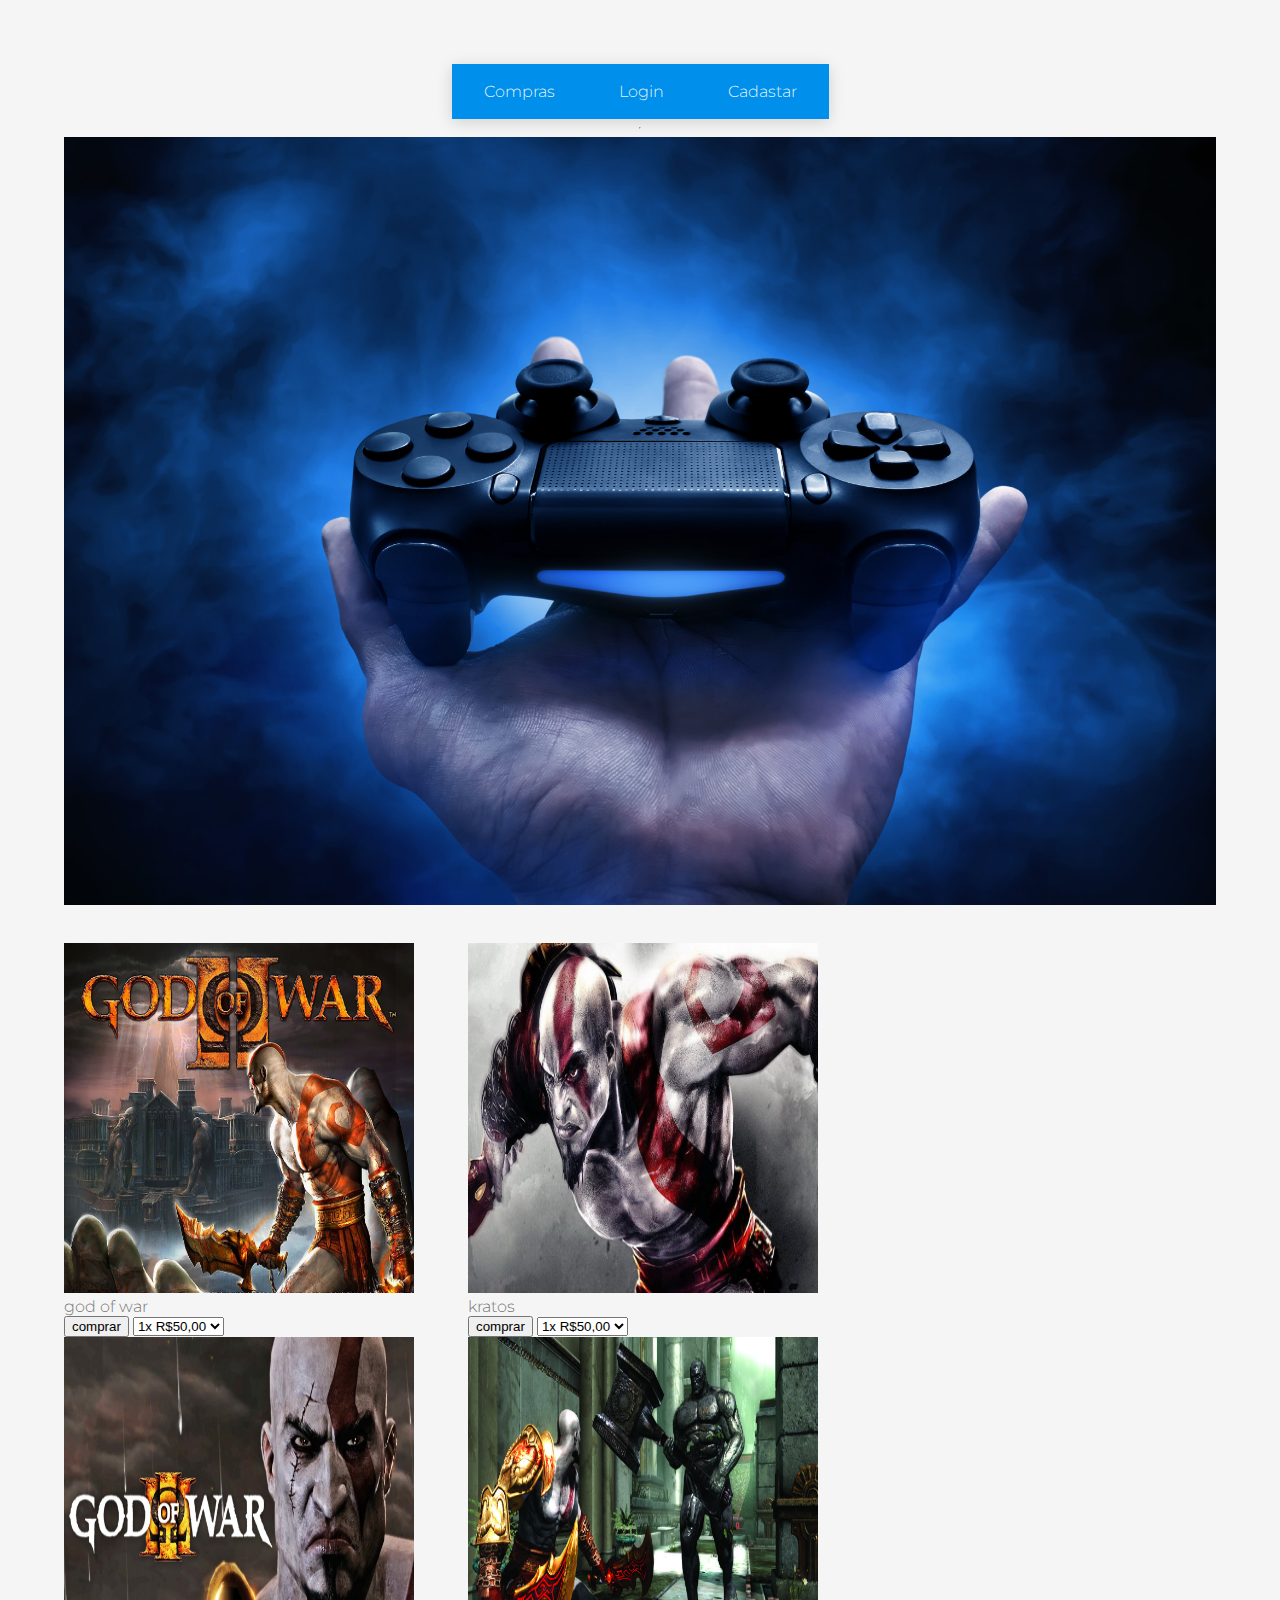
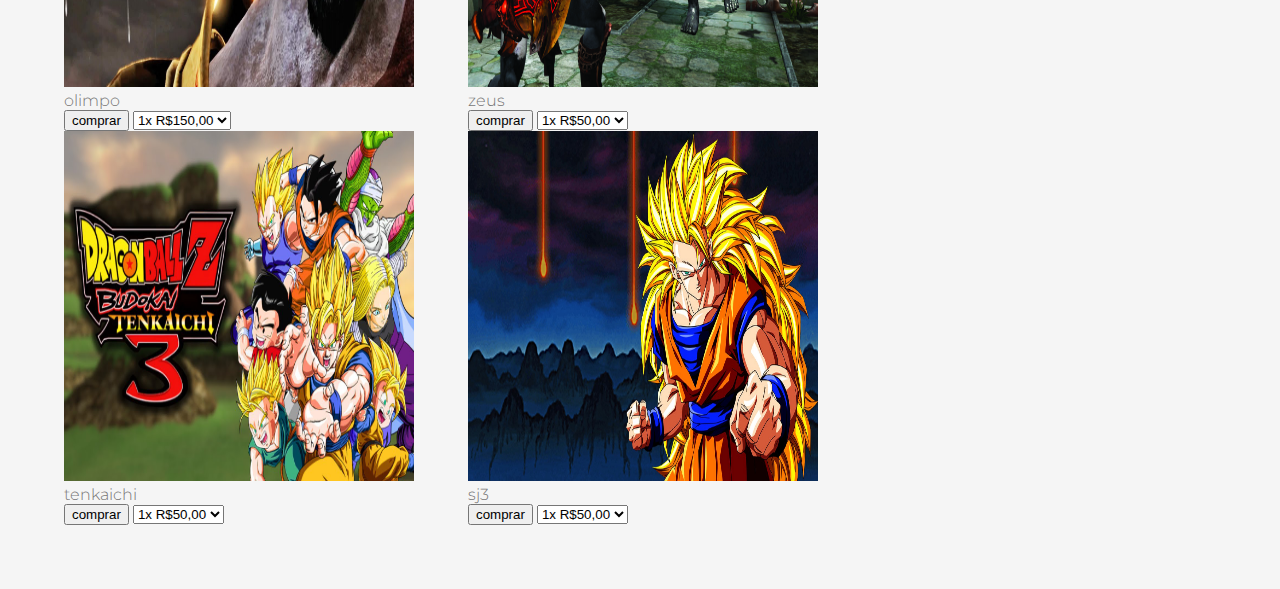
<file: index.html>
<!DOCTYPE html>
<html>
<head>
	<title>Miguel GAMES</title>
	<link rel="stylesheet" type="text/css" href="estilo.css">
	<link rel="icon" type="logo.png" href="logo.png">
</head>
<body>
	<nav class="nav">
	<ul>
		<li><a href="#compras">Compras</a>
		<li><a href="login.html">Login</a>
		<li><a href="cadastrar.html">Cadastar</a>
		</li>
	</li>
</li>
	</ul>
</nav>
	<hr>
	<img src="imagen.jpg">
	<br>
	<br>

	<div id="compras">

	<div class="box">
	<img src="god of war.jpg" width="350" height="350" />
	<br>
	<span>god of war</span>
	<br>
	<button>comprar</button>
	<select>
		<option>1x R$50,00</option>
		<option>2x R$25,00</option>
	</select>
</div>

<div class="box">
	<img src="kratos.jpg" width="350" height="350" />
	<br>
	<span>kratos</span>
	<br>
	<button>comprar</button>
	<select>
		<option>1x R$50,00</option>
		<option>2x R$25,00</option>
	</select>
</div>

<div class="box">
	<img src="olimpo.jpg" width="350" height="350" />
	<br>
	<span>olimpo</span>
	<br>
	<button>comprar</button>
	<select>
		<option>1x R$150,00</option>
		<option>2x R$75,00</option>
	</select>
</div>

<div class="box">
    <img src="zeus.jpg" width="350" height="350"/>
    <br>
    <span>zeus</span>
    <br>
    <button>comprar</button>
    <select>
		<option>1x R$50,00</option>
		<option>2x R$25,00</option>
	</select>
 </div>

 <div class="box">
    <img src="tenkaichi.jpg" width="350" height="350"/>
    <br>
    <span>tenkaichi</span>
    <br>
    <button>comprar</button>
    <select>
		<option>1x R$50,00</option>
		<option>2x R$25,00</option>
	</select>
 </div>

 <div class="box">
    <img src="sj3.jpg" width="350" height="350"/>
    <br>
    <span>sj3</span>
    <br>
    <button>comprar</button>
    <select>
		<option>1x R$50,00</option>
		<option>2x R$25,00</option>
	</select>
 </div>

 <style>
 div.box {
 	width:400px;
 	display:inline-block;

 }
</style>

</div>

</body>
</html>
</file>
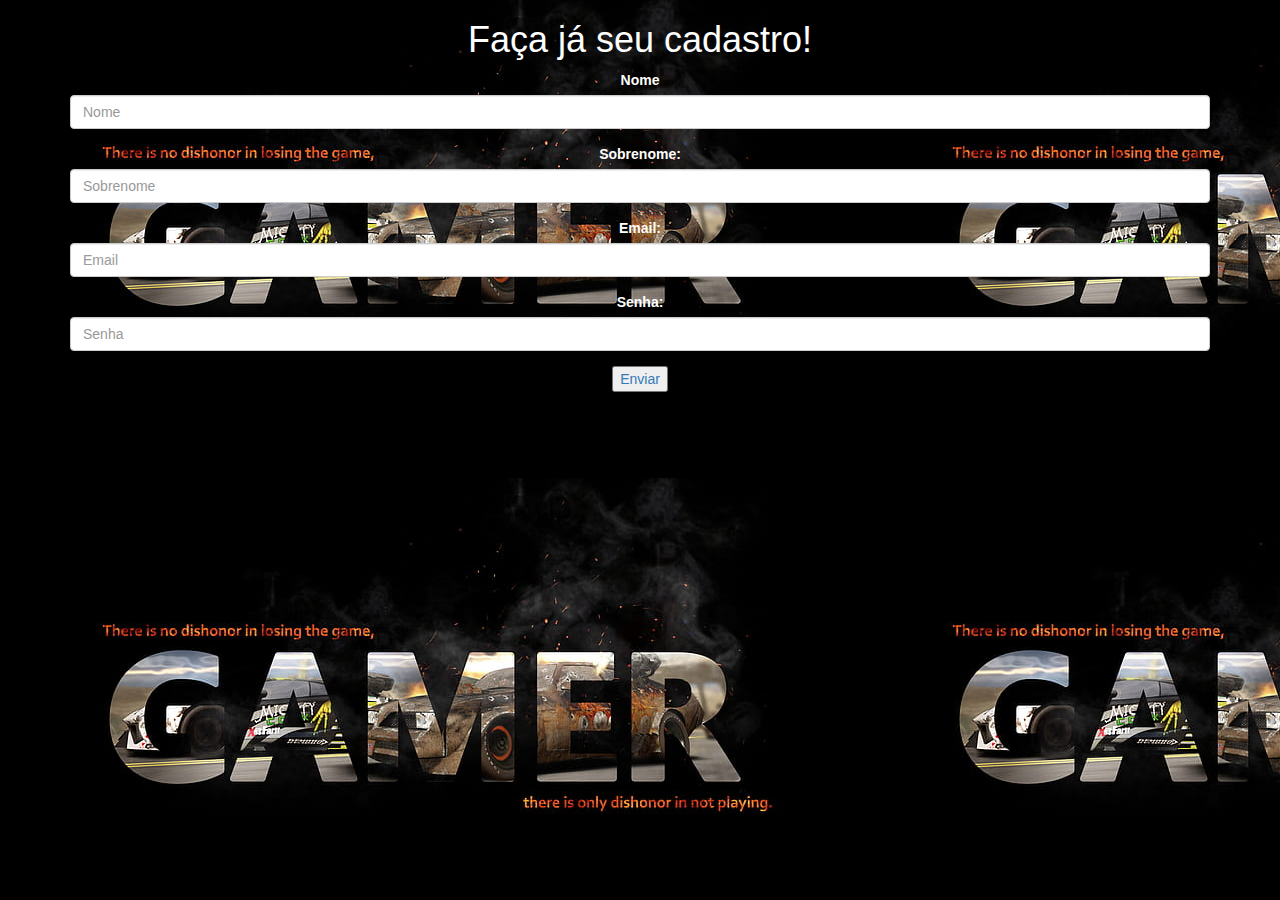
<file: cadastrar.html>
<!DOCTYPE html>
<html lang="en">

<head>
  <title>cadastrar</title>

  <meta charset="utf-8">
  <meta name="viewport" content="width=device-width, initial-scale=1">
   <link rel="stylesheet" href="bootstrap.min.css">
  <script src="jquery.min.js"></script>
  <script src="bootstrap.min.js"></script>
  <link rel="icon" type="logo.png" href="logo.png">
</head>

<body background="gamer.jpg">
<center>
<font color="white">
<div class="container">
  <b><h1>Faça já seu cadastro!</h1> </b>
  <form action="/action_page.php">
    <div class="form-group">
    <label for="email">Nome</label>
    <input class="form-control" id="Nome" name="Nome" placeholder="Nome" type="text" required>
    </div>
    <div class="form-group">
      <label for="pwd">Sobrenome: </label>
      <input type="text" class="form-control" id="Endereço" placeholder="Sobrenome" name="Endereço">
    </div>
	<div class="form-group">
      <label for="pwd">Email: </label>
      <input type="email" class="form-control" id="email" placeholder="Email" name="email">
    </div>
	<div class="form-group">
    <label for="pwd">Senha: </label>
    <input type="password" class="form-control" id="Pedido" placeholder="Senha" name="Pedido">
    </div>
	</font>
    <div>
			<a href="index.html"><button>Enviar</button> </a>
    </div>
  </form>
</div>
</center>
<p>
<p>
<br>
<br>
</body>
</html>
</file>
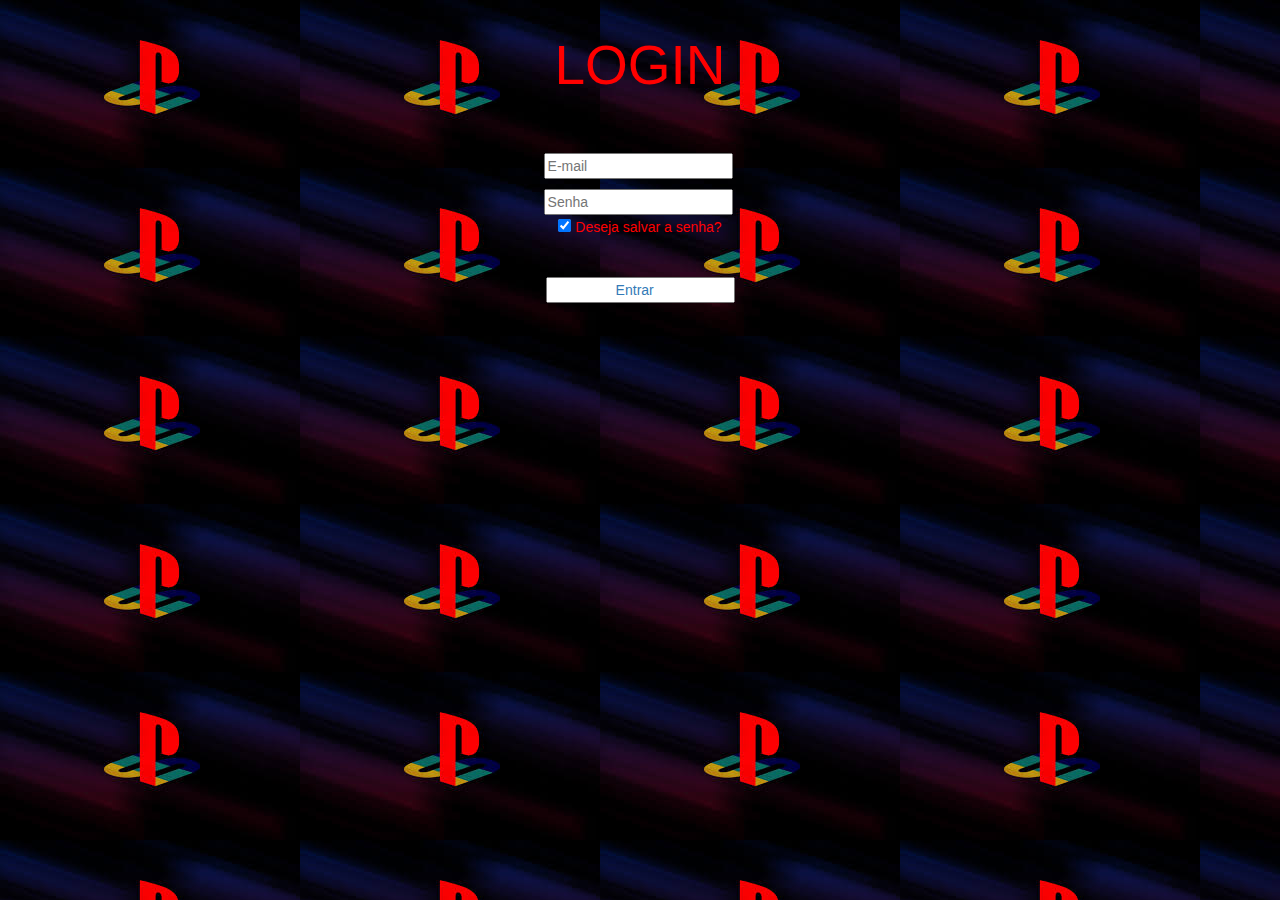
<file: login.html>
<!DOCTYPE html>
<html lang="br">

<head>
    
    <title>login</title>
	
    <meta charset="utf-8">
    <meta name="viewport" content="width=device-width, initial-scale=1">
    <link rel="stylesheet"
	href="https://maxcdn.bootstrapcdn.com/bootstrap/3.3.7/css/bootstrap.min.css">
    
	<script src="https://ajax.googleapis.com/ajax/libs/jquery/1.12.4/jquery.min.js"></script>
    <script src="https://maxcdn.bootstrapcdn.com/bootstrap/3.3.7/js/bootstrap.min.js"></script>
    <link rel="icon" type="logo.png" href="logo.png">
  </head>

    <body background="pp.jpg">

<br>

  <center>
  <!-- FORMULARIO -->
  <div class="row container">
  
    <form action="loginLogica.php" method="post" class="col s12">
      <fieldset class="formulario" style="margin-top:5px;margin-bottom: 50px;">
       <font color="red"> <h5 class="light center" style="font-size: 55px;margin-bottom:5%;font-weight: normal;">LOGIN</h5>
        <center>


        <!-- CAMPO EMAIL -->
        <div class="input-field col s6 offset-s3">
          <i class="material-icons prefix"></i>
          <input type="email" name="login"id="login" placeholder="E-mail" maxlength="80" required>
          <label for="email"></label>
        </div>
        <p></p>


        <!-- CAMPO SENHA -->
        <div class="input-field col s6 offset-s3 ">
          <i class="material-icons prefix"></i>
          <input type="password" name="senha" id="senha" placeholder="Senha" maxlength="15" required>
          <label for="Senha"></label>
        </div>

        <!-- Salvar Senha -->
        <input class="w3-check w3-black w3-margin-top" type="checkbox" checked="checked"> Deseja salvar a senha?  </input>


        <!-- BOTOES -->
          <div  style="margin-top: 40px;">
          	<a href="index.html"> 
            <input value="                 Entrar      ">
            </a>
          </div>


        </center>
      </fieldset>
    </form>
  </div>
</nav>
</div>
</center>
</body>
</file>
<file: estilo.css>
@import url(https://fonts.googleapis.com/css?family=Montserrat:300&subset=latin-ext);

body {
-moz-osx-font-smoothing:grayscale;
-ms-flex-direction:column;
-webkit-box-direction:normal;
-webkit-box-orient:vertical;
-webkit-font-smoothing:antialiased;
background:#f5f5f5;
color:#777;
display:flex;
flex-direction:column;
font-family:Montserrat, sans-serif;
font-size: 1em;
font-weight:300;
margin:0;
min-height:100vh;
padding:5%;
}

h1 {
	font-weight: 200;
	font-size: 2.2rem;
	color: #222;
	text-align: center;
}

nav {
	margin: 0 auto;
	max-width: 800px;
	background: #008FEA;
	box-shadow:0 3px 15px rgba(0,0,0,.15);
}

nav::after {
	display: block;
	content: '';
	clear: both;
}

nav ul {
	padding: 0;
	margin: 0;
	list-style: none;
}

nav ul li {
	float: left;
	position: relative;
}

nav ul li a {
	display: block;
	color: rgba(255, 255, 255, .9);
	text-decoration: none;
	padding: 1rem 2rem;
	border-top: 2px solid transparent;
	border-bottom: 2px solid transparent;
	transition: all .3s ease-in-out;
}

nav ul li a:hover,
nav ul li a:focus {
	background: rgba(0, 0, 0, .15);
}

nav ul li a:focus {
	color: white;
}

nav ul li a:not(:only-child)::after {
	padding-left: 4px;
	content: ' ▾';
}

nav ul li ul li {
	min-width: 190px;
}

nav ul li ul li a {
	background: transparent;
	color: #555;
	border-bottom: 1px solid #DDE0E7;
}

nav ul li ul li a:hover,
nav ul li ul li a:focus {
	background: #eee;
	color: #111;
}

.dropdown {
	display: none;
	position: absolute;
	background: #fff;
	box-shadow: 0 4px 10px rgba(10, 20, 30, .4);
}


footer {
color: #555;
font-size:12px;
margin-top:5em;
text-align:center;
}

footer a {
color:#008FEA;
text-decoration:none;
}
</file>
